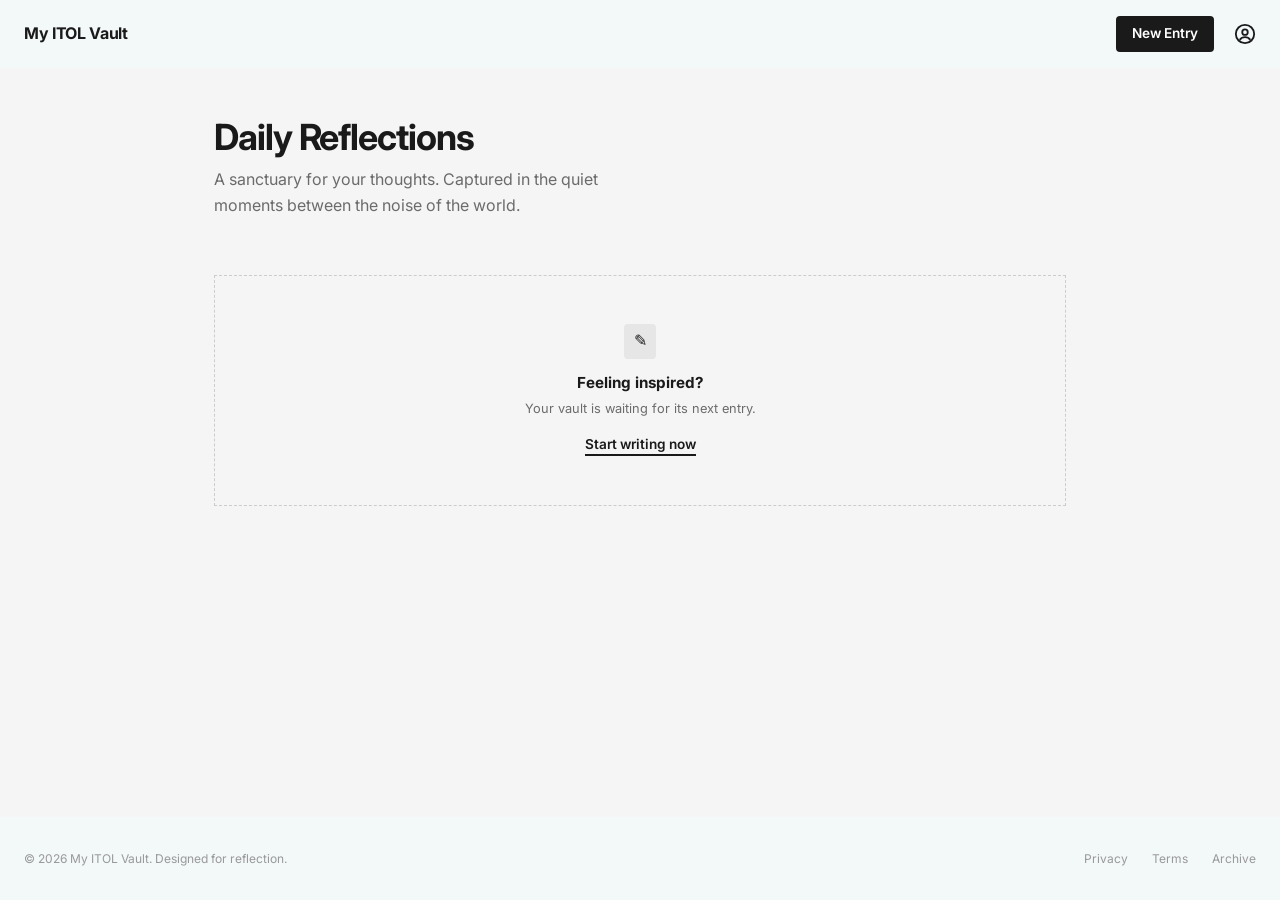
<file: index.html>
<!DOCTYPE html>
<html lang="en">
<head>
  <meta charset="UTF-8">
  <meta name="viewport" content="width=device-width, initial-scale=1.0">
  <title>My ITOL Vault</title>
  <link rel="preconnect" href="https://fonts.googleapis.com">
  <link href="https://fonts.googleapis.com/css2?family=Inter:wght@400;500;600;700&display=swap" rel="stylesheet">
  <link rel="stylesheet" href="css/styles.css">
  <script src="js/storage.js" defer></script>
  <script src="js/home.js" defer></script>
</head>
<body>

  <header class="site-header">
    <a href="index.html" class="logo">My ITOL Vault</a>
    <nav class="header-actions">
      <a href="new-entry.html" class="btn btn-dark">New Entry</a>
      <a href="vault.html" class="profile-icon" aria-label="View all entries">
        <svg width="22" height="22" viewBox="0 0 24 24" fill="none" stroke="currentColor" stroke-width="2">
          <circle cx="12" cy="12" r="10"/>
          <circle cx="12" cy="10" r="3"/>
          <path d="M6.2 18.4a7 7 0 0 1 11.6 0"/>
        </svg>
      </a>
    </nav>
  </header>

  <main class="container">
    <section class="page-intro">
      <h1>Daily Reflections</h1>
      <p>A sanctuary for your thoughts. Captured in the quiet moments between the noise of the world.</p>
    </section>

    <section class="entry-grid" id="entry-grid">
      
    </section>

    <section class="cta">
      <div class="cta-icon">✎</div>
      <h3>Feeling inspired?</h3>
      <p>Your vault is waiting for its next entry.</p>
      <a href="new-entry.html" class="cta-link">Start writing now</a>
    </section>
  </main>

  <footer class="site-footer">
    <p>© 2026 My ITOL Vault. Designed for reflection.</p>
    <nav>
      <a href="#">Privacy</a>
      <a href="#">Terms</a>
      <a href="vault.html">Archive</a>
    </nav>
  </footer>

</body>
</html>
</file>
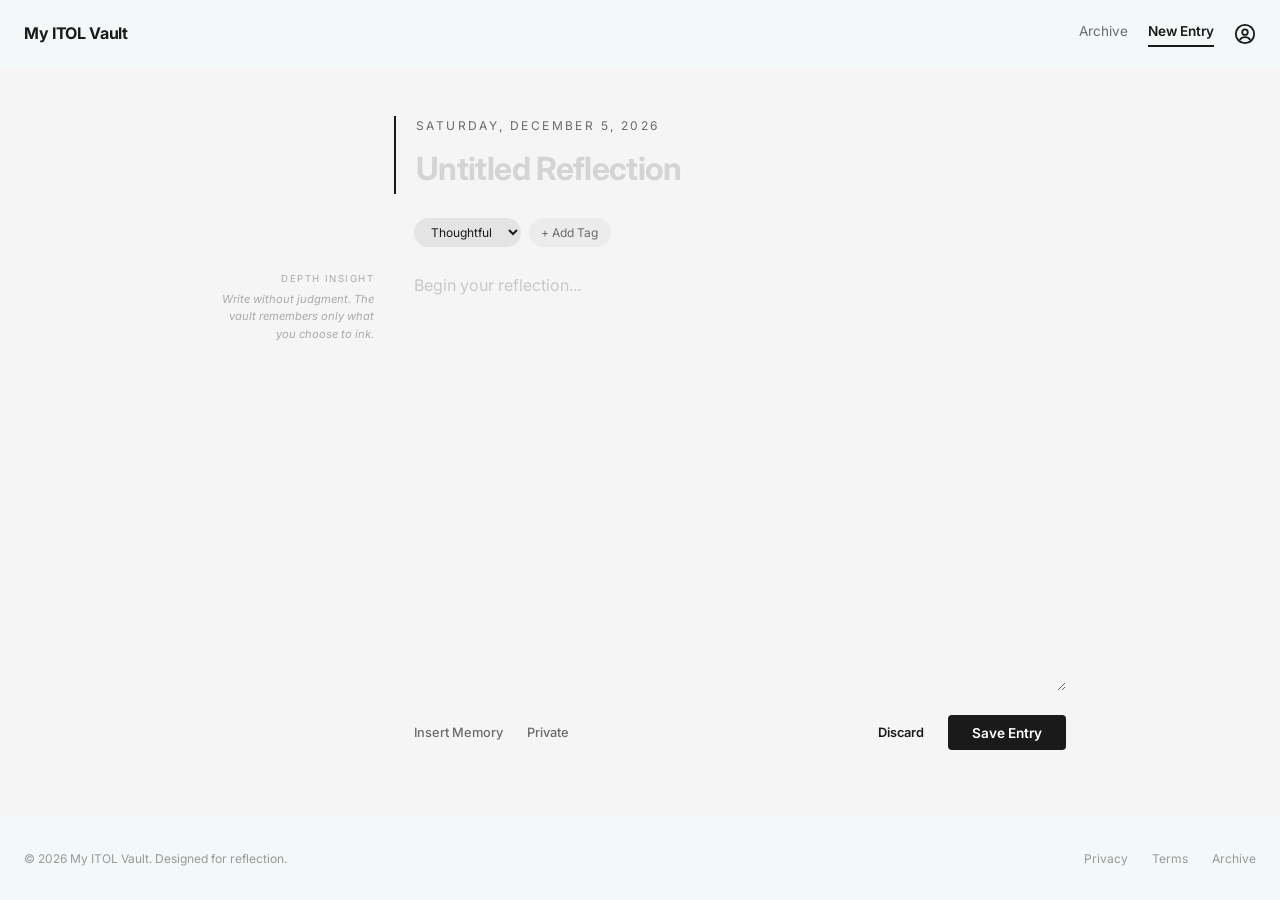
<file: new-entry.html>
<!DOCTYPE html>
<html lang="en">

<head>
    <meta charset="UTF-8">
    <meta name="viewport" content="width=device-width, initial-scale=1.0">
    <title>New Entry | My ITOL Vault</title>
    <link rel="preconnect" href="https://fonts.googleapis.com">
    <link href="https://fonts.googleapis.com/css2?family=Inter:wght@400;500;600;700&display=swap" rel="stylesheet">
    <link rel="stylesheet" href="css/styles.css">
    <script src="js/storage.js" defer></script>
    <script src="js/new-entry.js" defer></script>
</head>

<body>

    <header class="site-header">
        <a href="index.html" class="logo">My ITOL Vault</a>
        <nav class="header-actions">
            <a href="vault.html" class="nav-link">Archive</a>
            <a href="new-entry.html" class="nav-link active" aria-current="page">New Entry</a>
            <a href="vault.html" class="profile-icon" aria-label="View all entries">
                <svg width="22" height="22" viewBox="0 0 24 24" fill="none" stroke="currentColor" stroke-width="2">
                    <circle cx="12" cy="12" r="10" />
                    <circle cx="12" cy="10" r="3" />
                    <path d="M6.2 18.4a7 7 0 0 1 11.6 0" />
                </svg>
            </a>
        </nav>
    </header>

    <main class="container">
        <form class="editor" id="entry-form">

            <div class="editor-head">
                <p class="editor-date" id="entry-date">Tuesday, November 24 2026</p>
                <label for="entry-title" class="visually-hidden">Title</label>
                <input type="text" id="entry-title" class="editor-title" placeholder="Untitled Reflection">
            </div>

            <div class="editor-tags" id="tag-list">
                <label for="entry-tag" class="visually-hidden">Tag</label>
                <select id="entry-tag" class="chip">
                    <option>Thoughtful</option>
                    <option>Reflection</option>
                    <option>Idea</option>
                    <option>Travel</option>
                    <option>Work</option>
                    <option>Morning</option>
                    <option>Gratitude</option>
                    <option>Poetry</option>
                </select>
                <label for="new-tag-input" class="visually-hidden">New tag</label>
                <input type="text" id="new-tag-input" class="chip chip-input" placeholder="Tag name" maxlength="20"
                    hidden>
                <button type="button" class="chip chip-ghost" id="add-tag-btn">+ Add Tag</button>
            </div>

            <aside class="editor-note">
                <p class="note-label">Depth Insight</p>
                <p>Write without judgment. The vault remembers only what you choose to ink.</p>
            </aside>

            <label for="entry-body" class="visually-hidden">Reflection</label>
            <textarea id="entry-body" class="editor-body" placeholder="Begin your reflection..."></textarea>

            <div class="editor-toolbar">
                <div class="toolbar-left">
                    <button type="button" class="tool-btn">Insert Memory</button>
                    <button type="button" class="tool-btn">Private</button>
                </div>
                <div class="toolbar-right">
                    <button type="reset" class="tool-btn">Discard</button>
                    <button type="submit" class="btn btn-dark" id="save-btn">Save Entry</button>
                </div>
            </div>

        </form>
    </main>

    <footer class="site-footer">
        <p>© 2026 My ITOL Vault. Designed for reflection.</p>
        <nav>
            <a href="#">Privacy</a>
            <a href="#">Terms</a>
            <a href="vault.html">Archive</a>
        </nav>
    </footer>

</body>

</html>
</file>
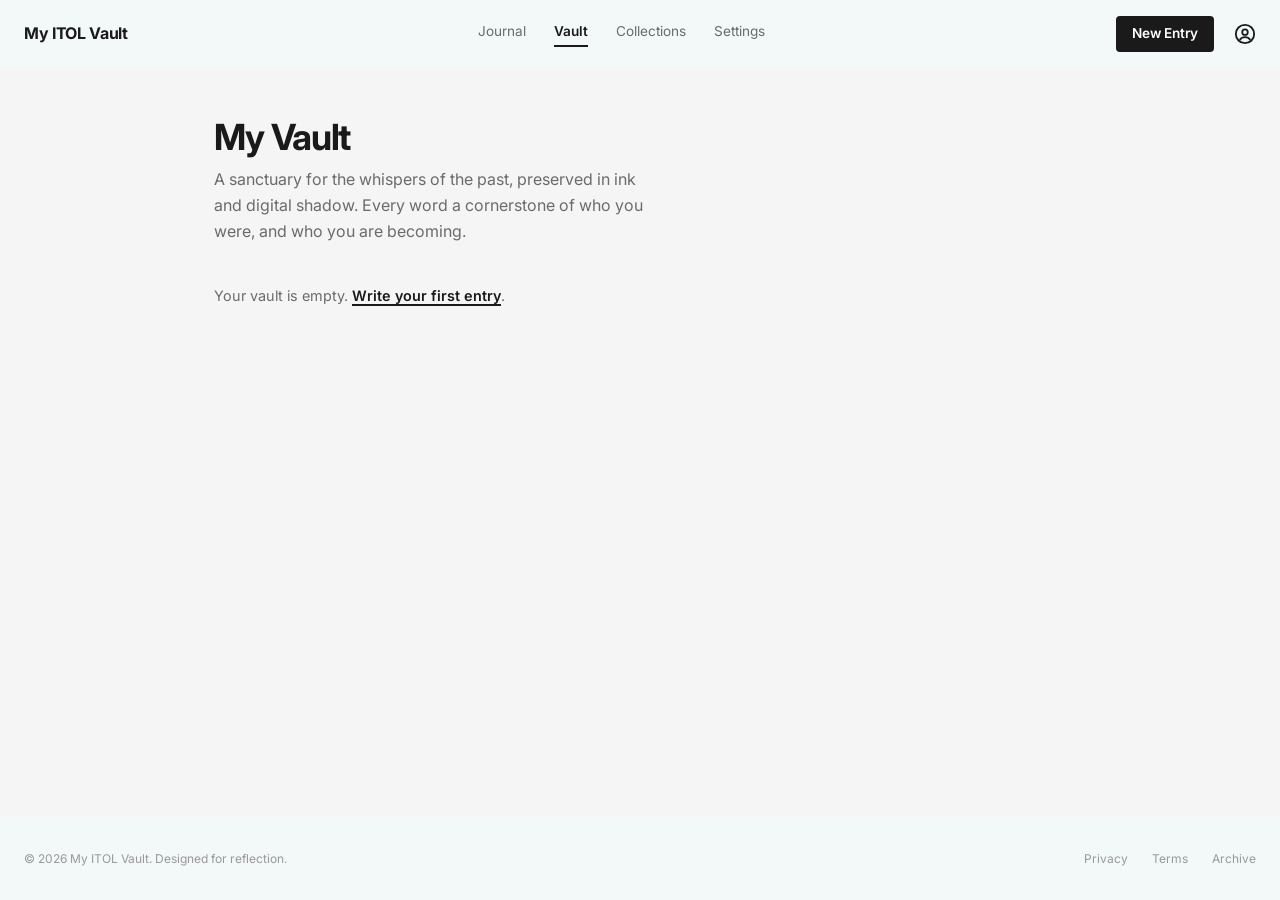
<file: vault.html>
<!DOCTYPE html>
<html lang="en">
<head>
  <meta charset="UTF-8">
  <meta name="viewport" content="width=device-width, initial-scale=1.0">
  <title>My Vault | My ITOL Vault</title>
  <link rel="preconnect" href="https://fonts.googleapis.com">
  <link href="https://fonts.googleapis.com/css2?family=Inter:wght@400;500;600;700&display=swap" rel="stylesheet">
  <link rel="stylesheet" href="css/styles.css">
  <script src="js/storage.js" defer></script>
  <script src="js/vault.js" defer></script>
</head>
<body>

  <header class="site-header">
    <a href="index.html" class="logo">My ITOL Vault</a>
    <nav class="main-nav">
      <a href="index.html" class="nav-link">Journal</a>
      <a href="vault.html" class="nav-link active" aria-current="page">Vault</a>
      <a href="#" class="nav-link">Collections</a>
      <a href="#" class="nav-link">Settings</a>
    </nav>
    <div class="header-actions">
      <a href="new-entry.html" class="btn btn-dark">New Entry</a>
      <a href="vault.html" class="profile-icon" aria-label="View all entries">
        <svg width="22" height="22" viewBox="0 0 24 24" fill="none" stroke="currentColor" stroke-width="2">
          <circle cx="12" cy="12" r="10"/>
          <circle cx="12" cy="10" r="3"/>
          <path d="M6.2 18.4a7 7 0 0 1 11.6 0"/>
        </svg>
      </a>
    </div>
  </header>

  <main class="container">
    <section class="page-intro">
      <h1>My Vault</h1>
      <p>A sanctuary for the whispers of the past, preserved in ink and digital shadow. Every word a cornerstone of who you were, and who you are becoming.</p>
    </section>

    <section class="vault-list" id="vault-list">
      
    </section>
  </main>

  <footer class="site-footer">
    <p>© 2026 My ITOL Vault. Designed for reflection.</p>
    <nav>
      <a href="#">Privacy</a>
      <a href="#">Terms</a>
      <a href="vault.html">Archive</a>
    </nav>
  </footer>

</body>
</html>
</file>
<file: css/styles.css>
*, *::before, *::after { box-sizing: border-box; margin: 0; padding: 0; }

:root {
  --bg: #f5f5f5;
  --bar: #f3f8f8;
  --ink: #1a1a1a;
  --muted: #6b6b6b;
  --card: #ffffff;
  --card-alt: #eeeeee;
}

body {
  font-family: 'Inter', sans-serif;
  background: var(--bg);
  color: var(--ink);
  line-height: 1.6;
  min-height: 100vh;
  display: flex;
  flex-direction: column;
}

a { color: inherit; text-decoration: none; }

h1, h2 { line-height: 1.2; }

/* ---------- Header ---------- */
.site-header {
  display: flex;
  justify-content: space-between;
  align-items: center;
  min-height: 4.25rem;
  padding: 1rem 1.5rem;
  background: var(--bar);
}
.logo { font-weight: 700; letter-spacing: -0.02em; }
.header-actions { display: flex; align-items: center; gap: 1.25rem; }
.btn { display: inline-block; padding: 0.45rem 1rem; border-radius: 4px; font-size: 0.85rem; font-weight: 600; }
.btn-dark { background: var(--ink); color: #fff; }
.profile-icon { display: flex; }

/* ---------- Page layout ---------- */
.container { width: 100%; max-width: 900px; margin: 0 auto; padding: 3rem 1.5rem; flex: 1; }
.page-intro { margin-bottom: 2.5rem; }
.page-intro h1 { font-size: 2.25rem; letter-spacing: -0.03em; }
.page-intro p { color: var(--muted); max-width: 28rem; margin-top: 0.5rem; }

/* ---------- Home grid ---------- */
.entry-grid {
  display: grid;
  grid-template-columns: repeat(3, 1fr);
  gap: 1rem;
}

.card {
  background: var(--card-alt);
  padding: 1.25rem;
  border-radius: 4px;
  display: flex;
  flex-direction: column;
}
.card-date { font-size: 0.75rem; color: var(--muted); }
.card-title { font-size: 1rem; margin: 0.5rem 0; line-height: 1.3; }
.card-body { font-size: 0.85rem; color: #444; }


/* Cards 1, 4, 5, 8... are the wide white "feature" cards */
.card:nth-child(4n+1),
.card:nth-child(4n) {
  grid-column: span 2;
  background: var(--card);
  padding: 2rem;
  box-shadow: 0 1px 3px rgba(0, 0, 0, 0.06);
}
.card:nth-child(4n+1) .card-date,
.card:nth-child(4n) .card-date { text-transform: uppercase; letter-spacing: 0.12em; font-weight: 600; }
.card:nth-child(4n+1) .card-title,
.card:nth-child(4n) .card-title { font-size: 1.35rem; margin: 1rem 0; }

.tags { margin-top: auto; padding-top: 1.5rem; display: flex; flex-wrap: wrap; gap: 0.4rem; }
.tag { font-size: 0.65rem; background: #fff; padding: 0.15rem 0.5rem; border-radius: 3px; color: var(--muted); }

.card:nth-child(4n+1) .tag,
.card:nth-child(4n) .tag { background: #ececec; }

/* ---------- Call to action ---------- */
.cta { margin-top: 1rem; border: 1px dashed #ccc; padding: 3rem 1rem; text-align: center; }
.cta-icon { display: inline-block; background: #e6e6e6; padding: 0.3rem 0.6rem; border-radius: 4px; margin-bottom: 0.75rem; }
.cta h3 { font-size: 0.95rem; }
.cta p { font-size: 0.8rem; color: var(--muted); margin: 0.25rem 0 0.75rem; }
.cta-link { font-size: 0.85rem; font-weight: 600; border-bottom: 2px solid var(--ink); padding-bottom: 2px; }

/* ---------- Footer ---------- */
.site-footer {
  display: flex;
  justify-content: space-between;
  align-items: center;
  padding: 2rem 1.5rem;
  background: var(--bar);
  font-size: 0.75rem;
  color: #999;
}
.site-footer nav { display: flex; gap: 1.5rem; }

/* ---------- Mobile ---------- */
@media (max-width: 640px) {
  .entry-grid { grid-template-columns: 1fr; }
  .card:nth-child(n) { grid-column: auto; }
  .site-footer { flex-direction: column; gap: 1rem; }
}

/* ---------- Shared: nav links, buttons, accessibility ---------- */
.nav-link { font-size: 0.85rem; color: var(--muted); padding-bottom: 2px; border-bottom: 2px solid transparent; }
.nav-link:hover { color: var(--ink); }
.nav-link.active { color: var(--ink); font-weight: 600; border-bottom-color: var(--ink); }
button.btn { border: none; cursor: pointer; font-family: inherit; }.visually-hidden {
  position: absolute; width: 1px; height: 1px;
  overflow: hidden; clip: rect(0 0 0 0); white-space: nowrap;
}

/* ---------- Editor ---------- */
.editor {
  display: grid;
  grid-template-columns: 160px 1fr;
  grid-template-areas:
    ".    head"
    ".    tags"
    "note body"
    ".    toolbar";
  column-gap: 2.5rem;
  row-gap: 1.5rem;
}
.editor-head { grid-area: head; border-left: 2px solid var(--ink); padding-left: 1.25rem; margin-left: -1.25rem; }
.editor-date { font-size: 0.75rem; letter-spacing: 0.2em; text-transform: uppercase; color: var(--muted); }
.editor-title {
  width: 100%; margin-top: 0.5rem;
  border: none; background: transparent; outline: none;
  font: inherit; font-size: 2rem; font-weight: 700; letter-spacing: -0.02em; color: var(--ink);
}
.editor-title::placeholder { color: #d4d4d4; }

.editor-tags { grid-area: tags; display: flex; gap: 0.5rem; }
.chip {
  font: inherit; font-size: 0.75rem; color: var(--ink);
  background: #e4e4e4; border: none; border-radius: 999px;
  padding: 0.3rem 0.8rem; cursor: pointer;
}
.chip-ghost { background: #ececec; color: var(--muted); }
.editor-tags { flex-wrap: wrap; }
.chip-input { width: 7rem; cursor: text; outline: none; background: #fff; border: 1px solid #ddd; }
.chip-added { background: var(--ink); color: #fff; }
.editor-note { grid-area: note; text-align: right; font-size: 0.7rem; font-style: italic; color: #aaa; }
.note-label { font-style: normal; text-transform: uppercase; letter-spacing: 0.15em; font-size: 0.6rem; margin-bottom: 0.25rem; }

.editor-body {
  grid-area: body; width: 100%; min-height: 420px;
  border: none; background: transparent; outline: none; resize: vertical;
  font: inherit; font-size: 1rem; line-height: 1.8; color: var(--ink);
}
.editor-body::placeholder { color: #c8c8c8; }

.editor-toolbar { grid-area: toolbar; display: flex; justify-content: space-between; align-items: center; flex-wrap: wrap; gap: 1rem; }
.toolbar-left, .toolbar-right { display: flex; align-items: center; gap: 1.5rem; }
.tool-btn { font: inherit; font-size: 0.8rem; font-weight: 500; background: none; border: none; color: var(--muted); cursor: pointer; }
.toolbar-right .tool-btn { color: var(--ink); font-weight: 600; }
#save-btn { padding: 0.6rem 1.5rem; }

/* ---------- Main nav (vault page) ---------- */
.main-nav { display: flex; gap: 1.75rem; }

/* ---------- Vault list ---------- */
.vault-list { display: flex; flex-direction: column; gap: 1rem; }
.vault-row {
  position: relative;
  background: var(--card);
  padding: 1.5rem 1.75rem;
  border-radius: 4px;
  box-shadow: 0 2px 6px rgba(0, 0, 0, 0.06);
}
.row-meta { display: flex; align-items: center; flex-wrap: wrap; gap: 0.5rem; }
.row-date { font-size: 0.7rem; font-weight: 600; letter-spacing: 0.12em; text-transform: uppercase; color: var(--muted); }
.vault-row .tag { background: #ececec; }
.row-menu {
  position: absolute; top: 1.25rem; right: 1.5rem;
  background: none; border: none; cursor: pointer;
  color: var(--muted); font-size: 0.8rem; letter-spacing: 0.1em;
}
.row-title { font-size: 1.15rem; margin: 0.6rem 0 0.4rem; }
.row-body { font-size: 0.85rem; color: #444; max-width: 40rem; }

.card, .vault-row { min-width: 0; }
.card-title, .card-body,
.row-title, .row-body { overflow-wrap: anywhere; }

.empty-msg { color: var(--muted); font-size: 0.9rem; }
.empty-msg a { color: var(--ink); font-weight: 600; border-bottom: 2px solid var(--ink); }

@media (max-width: 640px) {
  .main-nav { display: none; }
  .row-meta { padding-right: 2.5rem; }
}

@media (max-width: 640px) {
  .editor {
    grid-template-columns: 1fr;
    grid-template-areas: "head" "tags" "body" "note" "toolbar";
  }
  .editor-head { margin-left: 0; }
  .editor-note { text-align: left; }
  .editor-title { font-size: 1.6rem; }
  .editor-body { min-height: 260px; }
  .toolbar-right { margin-left: auto; }
}

.logo, .nav-link { white-space: nowrap; }

@media (max-width: 400px) {
  .site-header { padding: 1rem; }
  .header-actions .nav-link:not(.active) { display: none; }
}

.card:nth-child(5) { grid-column: 1 / -1; }
/* Fill the row when there are only 1 or 3 entries */
.card:only-child,
.card:nth-child(3):last-child { grid-column: 1 / -1; }
</file>
